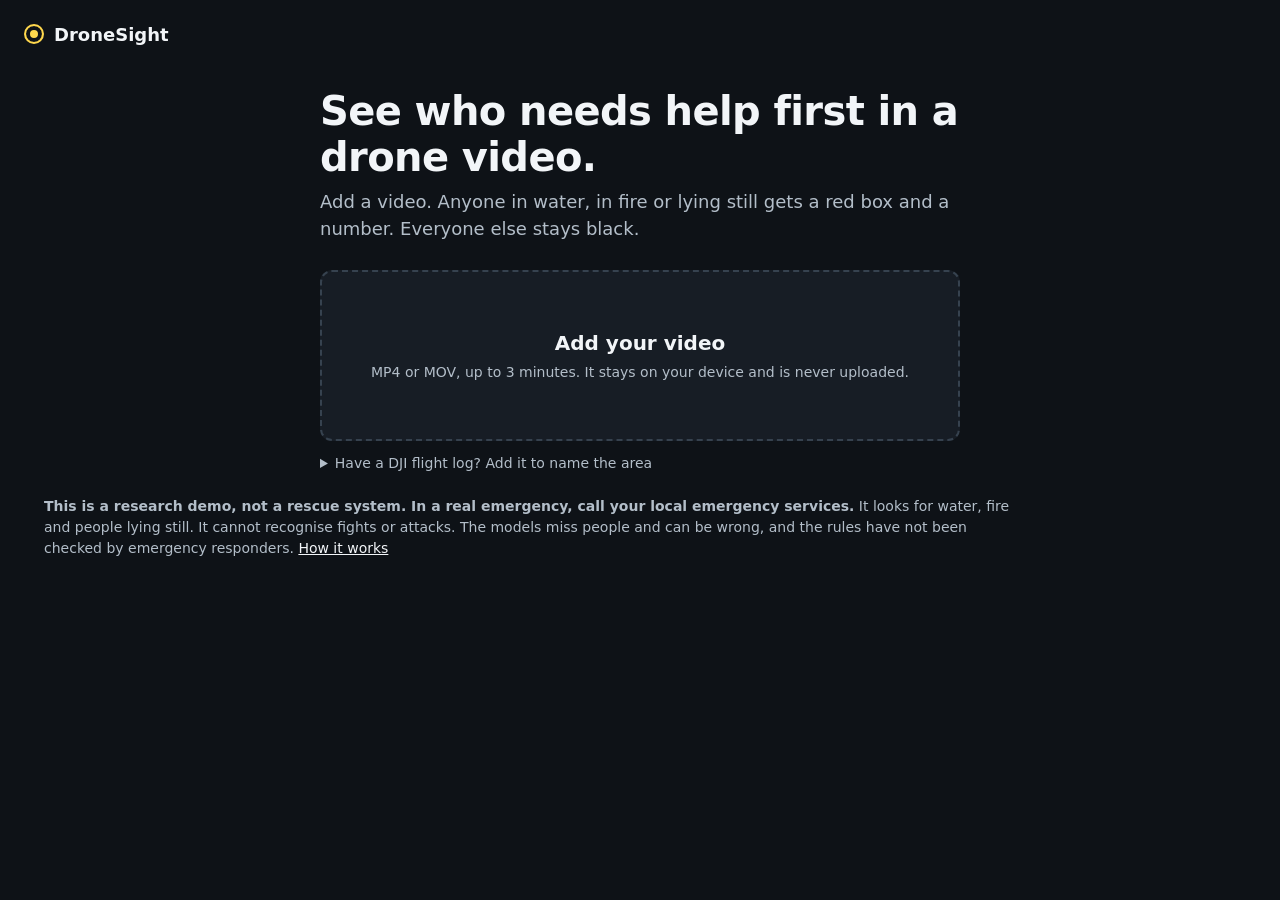
<file: site/rescue.html>
<!doctype html>
<html lang="en">
<head>
  <meta charset="utf-8">
  <meta name="viewport" content="width=device-width, initial-scale=1">
  <title>DroneSight: who needs help first in a drone video</title>
  <meta name="description" content="Add a drone video. See who is in most danger, why, and where. Your video stays on your device.">
  <link rel="icon" href="favicon.svg" type="image/svg+xml">
  <link rel="stylesheet" href="style.css">
  <link rel="stylesheet" href="rescue.css">
</head>
<body>
  <header class="topbar">
    <a class="brand" href="./"><span class="brand-mark" aria-hidden="true"></span>DroneSight</a>
  </header>

  <main class="rescue">
    <section id="start" class="start">
      <h1>See who needs help first in a drone video.</h1>
      <p class="lead">Add a video. Anyone in water, in fire or lying still gets a red box and a number. Everyone else stays black.</p>
      <label id="drop" class="dropzone">
        <input id="file" type="file" accept="video/mp4,video/quicktime,video/webm,.mp4,.mov,.webm">
        <strong>Add your video</strong>
        <span>MP4 or MOV, up to 3 minutes. It stays on your device and is never uploaded.</span>
      </label>
      <p id="start-error" class="error" role="alert"></p>
      <details class="extra">
        <summary>Have a DJI flight log? Add it to name the area</summary>
        <input id="log" type="file" accept=".srt,.SRT" aria-label="DJI flight log, an SRT file">
      </details>
    </section>

    <section id="results" hidden>
      <div class="result-head">
        <div>
          <h1 id="headline"></h1>
          <p id="subhead" class="lead"></p>
        </div>
        <button id="again" class="control" type="button">Check another video</button>
      </div>

      <div id="working" class="working" hidden>
        <progress id="bar" max="1" value="0" aria-label="Progress"></progress>
        <p id="working-note" role="status"></p>
      </div>

      <div id="report" class="report" hidden>
        <div>
          <strong>Alert for officials (demo)</strong>
          <p>A live system would send help to the main area and each numbered person. This demo is not connected to officials, so nobody has been told and no help is on the way. Call your local emergency services.</p>
        </div>
      </div>

      <div id="result-grid" class="result-grid">
        <div>
          <div id="stage" class="stage">
            <video id="player" playsinline muted preload="auto"></video>
            <canvas id="overlay" aria-hidden="true"></canvas>
          </div>
          <div class="controls">
            <button id="play" class="control" type="button">Play</button>
            <input id="seek" class="seek" type="range" min="0" max="0" step="0.05" value="0" aria-label="Position in the video">
            <span id="time" class="time">0:00</span>
          </div>
          <ul class="colour-key">
            <li><span class="dot critical"></span>Needs help</li>
            <li><span class="dot other"></span>Everyone else</li>
            <li><span class="dot hazard"></span>Water</li>
            <li><span class="dot flame"></span>Fire</li>
            <li><span class="dot way"></span>Quickest way out</li>
          </ul>
        </div>

        <aside id="panel" class="people-panel" aria-label="People who need help">
          <div id="location-note" class="location-note">
            <p id="location-text"></p>
          </div>
          <h2>What is happening</h2>
          <ol id="people" class="people"></ol>
        </aside>
      </div>
    </section>

    <p class="fineprint"><strong>This is a research demo, not a rescue system. In a real emergency, call your local emergency services.</strong>
      It looks for water, fire and people lying still. It cannot recognise fights or attacks. The models miss people and can be wrong, and the rules have not been checked by emergency responders.
      <a href="https://github.com/HassanCodes-max/dronesight">How it works</a></p>
  </main>
  <script type="module" src="rescue.js"></script>
</body>
</html>
</file>
<file: site/style.css>
:root {
  --bg: #0e1217;
  --panel: #171d25;
  --panel-2: #212a34;
  --line: #36424f;
  --text: #f2f5f8;
  --muted: #b3bec9;
  --accent: #ffd84d;
  --accent-ink: #231c00;
  --danger: #ff9a92;
  --radius: 12px;
  --tap: 44px;
}

* { box-sizing: border-box; }
[hidden] { display: none !important; }

body {
  margin: 0;
  background: var(--bg);
  color: var(--text);
  font: 16px/1.5 system-ui, -apple-system, "Segoe UI", Roboto, sans-serif;
}

button, input { font: inherit; }
button { cursor: pointer; }
:focus-visible { outline: 3px solid var(--accent); outline-offset: 2px; }

.topbar {
  display: flex;
  align-items: center;
  justify-content: space-between;
  gap: 16px;
  max-width: 1320px;
  margin: 0 auto;
  padding: 12px 24px;
}

.brand {
  display: flex;
  align-items: center;
  gap: 10px;
  min-height: var(--tap);
  color: var(--text);
  font-size: 18px;
  font-weight: 700;
  text-decoration: none;
}

.brand-mark {
  width: 20px;
  height: 20px;
  border: 2px solid var(--accent);
  border-radius: 50%;
  box-shadow: inset 0 0 0 4px var(--bg), inset 0 0 0 9px var(--accent);
}

.control {
  flex: none;
  min-height: var(--tap);
  padding: 0 16px;
  color: var(--text);
  white-space: nowrap;
  background: transparent;
  border: 1px solid var(--line);
  border-radius: 10px;
}

.control:hover { border-color: var(--muted); }

main { max-width: 1320px; margin: 0 auto; padding: 0 24px 40px; }

.stage { position: relative; aspect-ratio: 16 / 9; overflow: hidden; cursor: pointer; background: #000; border-radius: var(--radius); }
.stage video { display: block; width: 100%; height: 100%; object-fit: contain; }
.stage canvas { position: absolute; inset: 0; width: 100%; height: 100%; pointer-events: none; }

.controls { display: flex; flex-wrap: wrap; align-items: center; gap: 12px; margin-top: 12px; }
.control { min-width: 84px; font-weight: 600; }
.time { color: var(--muted); font-variant-numeric: tabular-nums; }
.primary {
  flex: none;
  min-height: 48px;
  padding: 0 22px;
  color: var(--accent-ink);
  font-weight: 700;
  background: var(--accent);
  border: 0;
  border-radius: 10px;
}

.primary:hover { filter: brightness(1.08); }

.fineprint { max-width: 70em; margin: 22px 0 0; color: var(--muted); font-size: 14px; }

.error { margin: 0; color: var(--danger); font-size: 14px; }
.error:empty { display: none; }

@media (max-width: 620px) {
  main { padding: 0 14px 32px; }
  .topbar { padding: 8px 14px; }
  .primary { padding: 0 16px; }
}

.fineprint a { color: var(--text); }
</file>
<file: site/rescue.css>
:root {
  --critical: #ff2d20;
  --hazard: #409cff;
  --way: #4dffa6;
}

.rescue { max-width: 1240px; }
.lead { margin: 0; color: var(--muted); font-size: 18px; }

.start { max-width: 640px; margin: 0 auto; padding-top: 20px; }
.start h1, .result-head h1 { margin: 0 0 8px; font-size: clamp(28px, 4vw, 40px); line-height: 1.15; letter-spacing: -0.015em; }
.dropzone { position: relative; display: grid; gap: 4px; margin-top: 28px; padding: 56px 20px; text-align: center; background: var(--panel); border: 2px dashed var(--line); border-radius: var(--radius); cursor: pointer; }
.dropzone:hover, .dropzone.over { border-color: var(--accent); }
.dropzone:focus-within { outline: 3px solid var(--accent); outline-offset: 2px; }
.dropzone strong { font-size: 20px; }
.dropzone span { color: var(--muted); font-size: 14px; }
.dropzone input { position: absolute; inset: 0; width: 100%; height: 100%; cursor: pointer; opacity: 0; }

.extra { margin-top: 12px; color: var(--muted); font-size: 14px; }
.extra summary { cursor: pointer; }
.extra input { display: block; width: 100%; margin-top: 8px; }
.start .error { margin-top: 8px; }

.working { margin-bottom: 16px; padding: 12px 16px; background: var(--panel); border-radius: 8px; }
.working progress { display: block; width: 100%; height: 12px; accent-color: var(--accent); }
.working p { margin: 6px 0 0; color: var(--muted); font-size: 14px; }

.result-head { display: flex; flex-wrap: wrap; align-items: flex-start; justify-content: space-between; gap: 12px; padding: 8px 0 18px; }
.result-grid { display: grid; grid-template-columns: minmax(0, 1fr) 380px; gap: 20px; align-items: start; }
.result-grid.calm { grid-template-columns: minmax(0, 1fr); }
.seek { flex: 1; min-width: 120px; accent-color: var(--accent); }

.colour-key { display: flex; flex-wrap: wrap; gap: 6px 16px; margin: 10px 0 0; padding: 0; color: var(--muted); font-size: 14px; list-style: none; }
.colour-key li { display: flex; align-items: center; gap: 6px; }
.dot { flex: none; width: 12px; height: 12px; border-radius: 3px; }
.dot.critical { background: var(--critical); }
.dot.other { background: #000; box-shadow: 0 0 0 1px #fff; }
.dot.hazard { background: var(--hazard); }
.dot.flame { background: #ff6a28; }
.dot.way { background: var(--way); }

.report { display: flex; flex-wrap: wrap; align-items: center; justify-content: space-between; gap: 12px; margin-bottom: 16px; padding: 12px 16px; background: var(--panel); border-left: 4px solid var(--critical); border-radius: 8px; }
.report p { margin: 2px 0 0; color: var(--muted); font-size: 14px; }

.location-note { margin-bottom: 14px; padding-bottom: 12px; border-bottom: 1px solid var(--line); font-size: 14px; }
.location-note p { margin: 0 0 8px; color: var(--muted); }
.people-panel h2 + ol { margin-top: 8px; }

.people-panel { padding: 16px; background: var(--panel); border-radius: var(--radius); }
.people-panel h2 { margin: 0; font-size: 18px; }
.people { display: grid; gap: 8px; max-height: 60vh; margin: 0; padding: 0; overflow-y: auto; list-style: none; }

.person { background: var(--panel-2); border-left: 4px solid var(--critical); border-radius: 8px; }
.person[aria-current="true"] { outline: 2px solid var(--accent); outline-offset: -2px; }
.person-pick { display: grid; grid-template-columns: 30px 1fr; gap: 2px 8px; width: 100%; padding: 10px 12px; color: var(--text); text-align: left; background: none; border: 0; }
.person-pick .place { grid-row: span 2; align-self: start; color: #fff; font-size: 15px; font-weight: 700; text-align: center; background: var(--critical); border-radius: 4px; }
.person-pick strong { font-size: 15px; }
.person-pick .why { color: var(--muted); font-size: 14px; }


@media (max-width: 900px) {
  .result-grid { grid-template-columns: minmax(0, 1fr); }
}
.person-pick .way { grid-column: 2; color: #4dffa6; font-size: 14px; }
</file>
